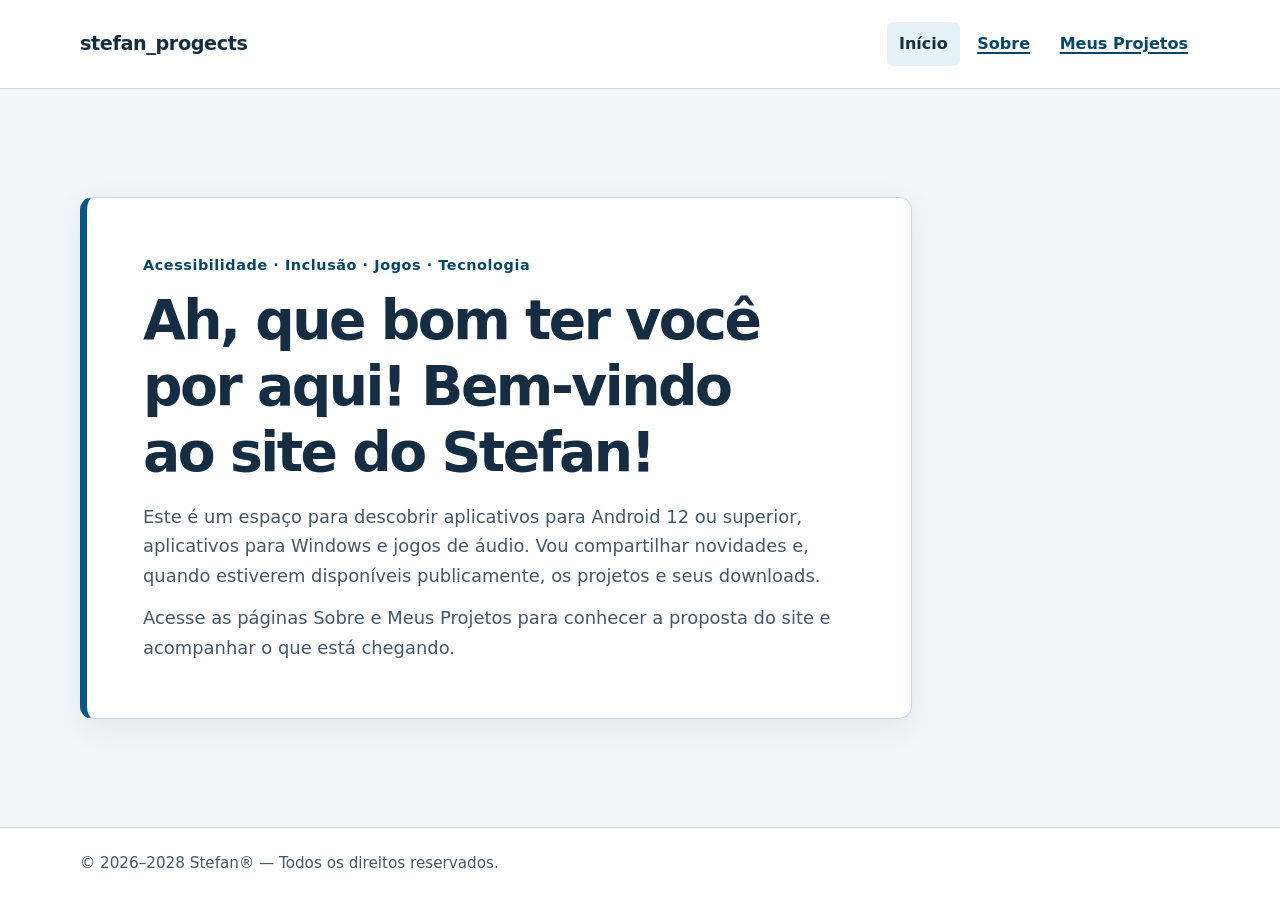
<file: docs/index.html>
<!doctype html>
<html lang="pt-BR">
<head>
  <meta charset="utf-8">
  <meta name="viewport" content="width=device-width, initial-scale=1">
  <meta name="description" content="Site oficial de Stefan para acompanhar projetos de acessibilidade, inclusão, jogos e tecnologia.">
  <meta name="theme-color" content="#102a43">
  <title>stefan_progects — Início</title>
  <link rel="stylesheet" href="styles.css">
</head>
<body>
  <a class="skip-link" href="#conteudo">Pular para o conteúdo principal</a>
  <header class="site-header">
    <div class="container header-inner">
      <p class="site-name">stefan_progects</p>
      <nav aria-label="Navegação principal">
        <ul class="nav-list">
          <li><a aria-current="page" href="index.html">Início</a></li>
          <li><a href="about.html">Sobre</a></li>
          <li><a href="projects.html">Meus Projetos</a></li>
        </ul>
      </nav>
    </div>
  </header>

  <main id="conteudo" class="home-main container">
    <section class="welcome" aria-labelledby="welcome-title">
      <p class="eyebrow">Acessibilidade · Inclusão · Jogos · Tecnologia</p>
      <h1 id="welcome-title">Ah, que bom ter você por aqui! Bem-vindo ao site do Stefan!</h1>
      <p class="welcome-copy">Este é um espaço para descobrir aplicativos para Android 12 ou superior, aplicativos para Windows e jogos de áudio. Vou compartilhar novidades e, quando estiverem disponíveis publicamente, os projetos e seus downloads.</p>
      <p class="welcome-copy">Acesse as páginas Sobre e Meus Projetos para conhecer a proposta do site e acompanhar o que está chegando.</p>
    </section>
  </main>

  <footer class="site-footer">
    <div class="container footer-inner">
      <p>© 2026–2028 Stefan® — Todos os direitos reservados.</p>
    </div>
  </footer>
</body>
</html>
</file>
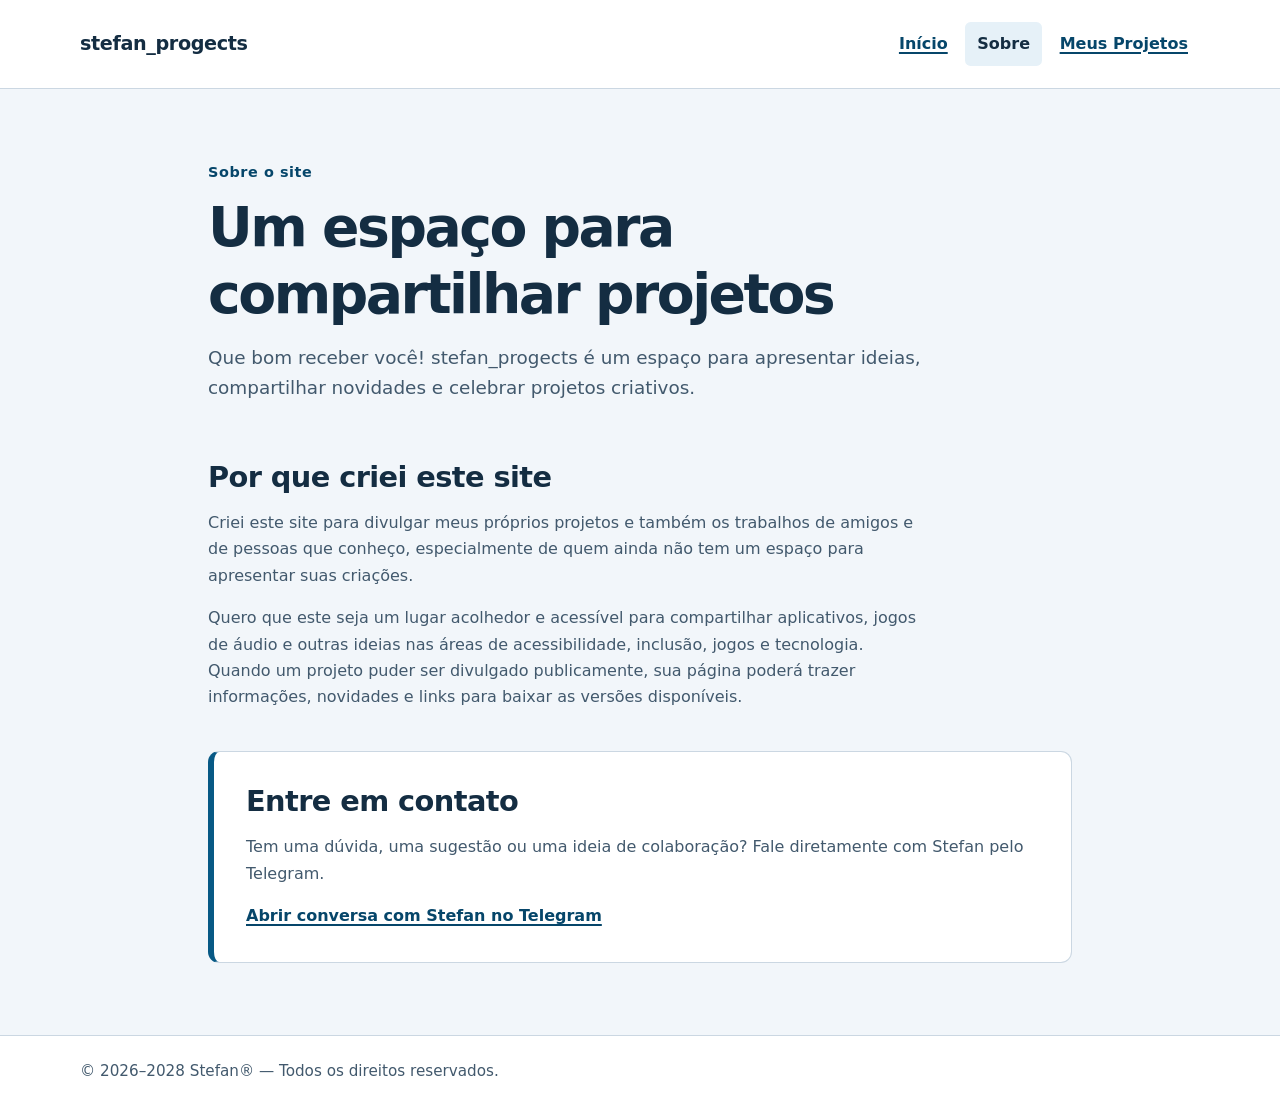
<file: docs/about.html>
<!doctype html>
<html lang="pt-BR">
<head>
  <meta charset="utf-8">
  <meta name="viewport" content="width=device-width, initial-scale=1">
  <meta name="description" content="Conheça a proposta acolhedora e acessível de stefan_progects para divulgar projetos de Stefan, amigos e parceiros.">
  <meta name="theme-color" content="#102a43">
  <title>stefan_progects — Sobre</title>
  <link rel="stylesheet" href="styles.css">
</head>
<body>
  <a class="skip-link" href="#conteudo">Pular para o conteúdo principal</a>
  <header class="site-header">
    <div class="container header-inner">
      <p class="site-name">stefan_progects</p>
      <nav aria-label="Navegação principal">
        <ul class="nav-list">
          <li><a href="index.html">Início</a></li>
          <li><a aria-current="page" href="about.html">Sobre</a></li>
          <li><a href="projects.html">Meus Projetos</a></li>
        </ul>
      </nav>
    </div>
  </header>

  <main id="conteudo" class="container page-main">
    <header class="page-heading">
      <p class="eyebrow">Sobre o site</p>
      <h1>Um espaço para compartilhar projetos</h1>
      <p class="lead">Que bom receber você! stefan_progects é um espaço para apresentar ideias, compartilhar novidades e celebrar projetos criativos.</p>
    </header>

    <section class="content-section" aria-labelledby="purpose-title">
      <h2 id="purpose-title">Por que criei este site</h2>
      <p>Criei este site para divulgar meus próprios projetos e também os trabalhos de amigos e de pessoas que conheço, especialmente de quem ainda não tem um espaço para apresentar suas criações.</p>
      <p>Quero que este seja um lugar acolhedor e acessível para compartilhar aplicativos, jogos de áudio e outras ideias nas áreas de acessibilidade, inclusão, jogos e tecnologia. Quando um projeto puder ser divulgado publicamente, sua página poderá trazer informações, novidades e links para baixar as versões disponíveis.</p>
    </section>

    <section class="contact-panel" aria-labelledby="contact-title">
      <h2 id="contact-title">Entre em contato</h2>
      <p>Tem uma dúvida, uma sugestão ou uma ideia de colaboração? Fale diretamente com Stefan pelo Telegram.</p>
      <p><a class="text-link" href="https://t.me/damomgamer">Abrir conversa com Stefan no Telegram</a></p>
    </section>
  </main>

  <footer class="site-footer">
    <div class="container footer-inner">
      <p>© 2026–2028 Stefan® — Todos os direitos reservados.</p>
    </div>
  </footer>
</body>
</html>
</file>
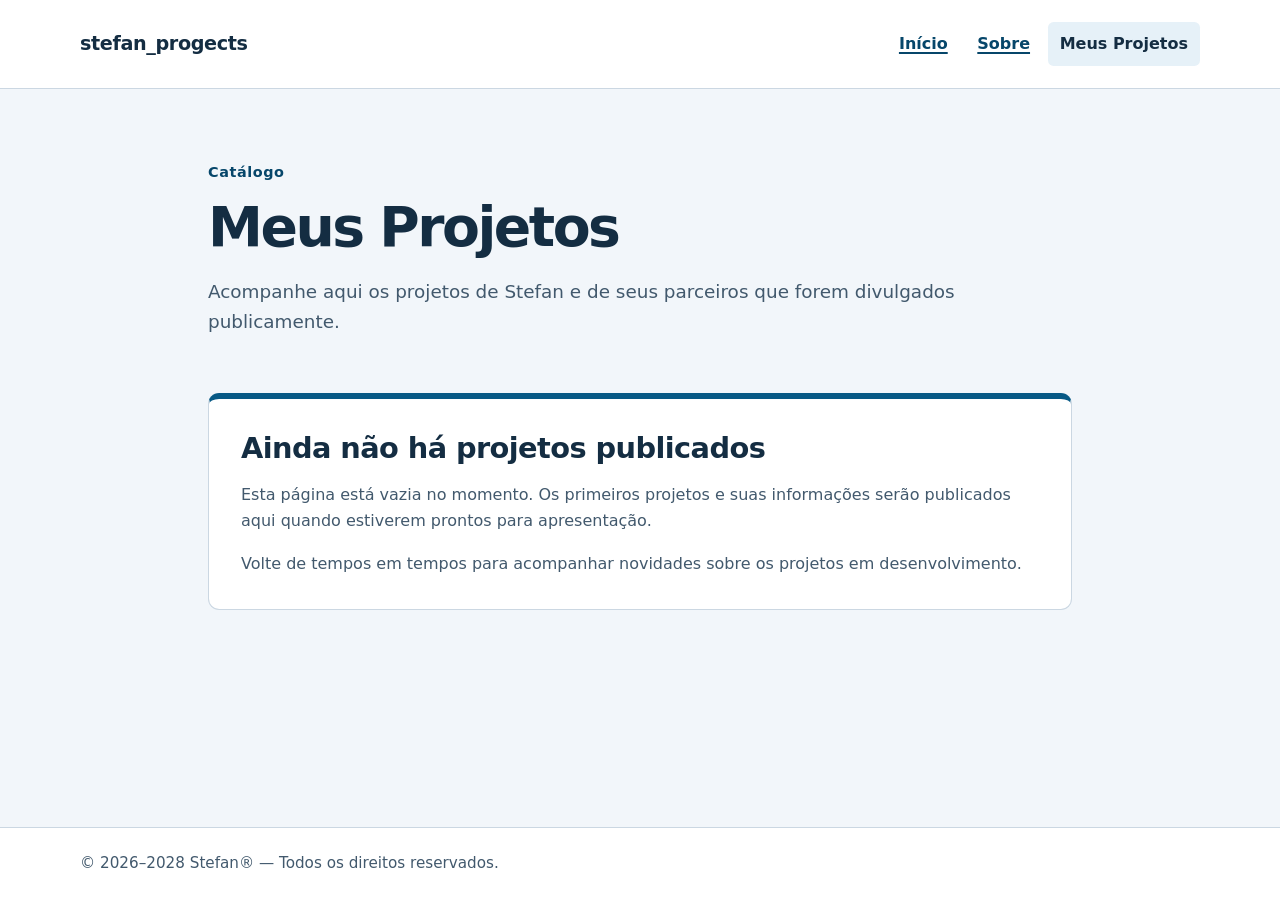
<file: docs/projects.html>
<!doctype html>
<html lang="pt-BR">
<head>
  <meta charset="utf-8">
  <meta name="viewport" content="width=device-width, initial-scale=1">
  <meta name="description" content="Acompanhe os projetos de Stefan e de parceiros. Novas informações e downloads serão publicados nesta página.">
  <meta name="theme-color" content="#102a43">
  <title>stefan_progects — Meus Projetos</title>
  <link rel="stylesheet" href="styles.css">
</head>
<body>
  <a class="skip-link" href="#conteudo">Pular para o conteúdo principal</a>
  <header class="site-header">
    <div class="container header-inner">
      <p class="site-name">stefan_progects</p>
      <nav aria-label="Navegação principal">
        <ul class="nav-list">
          <li><a href="index.html">Início</a></li>
          <li><a href="about.html">Sobre</a></li>
          <li><a aria-current="page" href="projects.html">Meus Projetos</a></li>
        </ul>
      </nav>
    </div>
  </header>

  <main id="conteudo" class="container page-main">
    <header class="page-heading">
      <p class="eyebrow">Catálogo</p>
      <h1>Meus Projetos</h1>
      <p class="lead">Acompanhe aqui os projetos de Stefan e de seus parceiros que forem divulgados publicamente.</p>
    </header>

    <section class="empty-state" aria-labelledby="empty-title">
      <h2 id="empty-title">Ainda não há projetos publicados</h2>
      <p>Esta página está vazia no momento. Os primeiros projetos e suas informações serão publicados aqui quando estiverem prontos para apresentação.</p>
      <p>Volte de tempos em tempos para acompanhar novidades sobre os projetos em desenvolvimento.</p>
    </section>
  </main>

  <footer class="site-footer">
    <div class="container footer-inner">
      <p>© 2026–2028 Stefan® — Todos os direitos reservados.</p>
    </div>
  </footer>
</body>
</html>
</file>
<file: docs/styles.css>
:root {
  color-scheme: light;
  --ink: #142d42;
  --muted: #42596d;
  --paper: #ffffff;
  --page: #f2f6fa;
  --line: #cbd7e2;
  --accent: #075985;
  --accent-dark: #06466a;
  --focus: #a33e00;
  --soft-blue: #e6f1f8;
  font-family: system-ui, -apple-system, BlinkMacSystemFont, "Segoe UI", sans-serif;
  font-size: 100%;
  line-height: 1.65;
  color: var(--ink);
  background: var(--page);
}

* { box-sizing: border-box; }

body {
  display: flex;
  min-width: 18rem;
  min-height: 100vh;
  flex-direction: column;
  margin: 0;
}

a { color: var(--accent-dark); text-decoration-thickness: 0.1em; text-underline-offset: 0.18em; }
a:hover { text-decoration-thickness: 0.16em; }
a:focus-visible { outline: 3px solid var(--focus); outline-offset: 4px; border-radius: 2px; }

.container { width: min(100% - 2rem, 70rem); margin-inline: auto; }
.skip-link {
  position: absolute;
  z-index: 5;
  top: 0.5rem;
  left: 0.5rem;
  padding: 0.65rem 0.9rem;
  transform: translateY(-160%);
  border: 2px solid var(--ink);
  border-radius: 0.4rem;
  background: var(--paper);
  color: var(--ink);
}
.skip-link:focus { transform: translateY(0); }

.site-header { border-bottom: 1px solid var(--line); background: var(--paper); }
.header-inner { display: flex; min-height: 5.5rem; align-items: center; justify-content: space-between; gap: 1.5rem; }
.site-name { margin: 0; font-size: 1.2rem; font-weight: 750; letter-spacing: -0.02em; }
.nav-list { display: flex; flex-wrap: wrap; gap: 0.35rem; margin: 0; padding: 0; list-style: none; }
.nav-list a { display: inline-block; padding: 0.55rem 0.75rem; border-radius: 0.35rem; font-weight: 650; }
.nav-list a[aria-current="page"] { background: var(--soft-blue); color: var(--ink); text-decoration: none; }

main { flex: 1; }
.home-main { display: grid; min-height: 31rem; align-content: center; padding-block: 4rem; }
.welcome { max-width: 52rem; padding: clamp(1.5rem, 5vw, 3.5rem); border: 1px solid var(--line); border-left: 0.45rem solid var(--accent); border-radius: 0.8rem; background: var(--paper); box-shadow: 0 0.6rem 2rem rgb(20 45 66 / 7%); }
.eyebrow { margin: 0 0 0.6rem; color: var(--accent-dark); font-size: 0.9rem; font-weight: 750; letter-spacing: 0.04em; }
h1, h2 { line-height: 1.2; text-wrap: balance; }
h1 { max-width: 22ch; margin: 0 0 1rem; font-size: clamp(2rem, 5vw, 3.45rem); letter-spacing: -0.045em; }
h2 { margin: 0 0 0.8rem; font-size: clamp(1.35rem, 3vw, 1.8rem); letter-spacing: -0.02em; }
.welcome-copy { max-width: 62ch; margin: 0.8rem 0 0; color: var(--muted); font-size: 1.12rem; }

.page-main { max-width: 54rem; padding-block: clamp(2rem, 6vw, 4.5rem); }
.page-heading { margin-bottom: clamp(2rem, 5vw, 3.5rem); }
.lead { max-width: 68ch; margin: 0; color: var(--muted); font-size: 1.15rem; }
.content-section { max-width: 70ch; margin-bottom: 2.5rem; }
.content-section p, .contact-panel p, .empty-state p { color: var(--muted); }
.contact-panel, .empty-state { padding: clamp(1.25rem, 4vw, 2rem); border: 1px solid var(--line); border-radius: 0.7rem; background: var(--paper); }
.contact-panel { border-left: 0.4rem solid var(--accent); }
.contact-panel p:last-child { margin-bottom: 0; }
.text-link { font-weight: 700; }
.empty-state { border-top: 0.4rem solid var(--accent); }
.empty-state p:last-child { margin-bottom: 0; }

.site-footer { margin-top: auto; border-top: 1px solid var(--line); background: var(--paper); }
.footer-inner { min-height: 4.5rem; display: flex; align-items: center; }
.footer-inner p { margin: 0; color: var(--muted); font-size: 0.95rem; }

@media (max-width: 42rem) {
  .header-inner { align-items: flex-start; flex-direction: column; justify-content: center; gap: 0.35rem; padding-block: 0.85rem; }
  .nav-list { gap: 0.1rem; }
  .nav-list a { padding: 0.45rem 0.6rem; }
  .home-main { min-height: 0; padding-block: 2rem; }
}

@media (forced-colors: active) {
  .welcome, .contact-panel, .empty-state { border: 1px solid CanvasText; }
  .welcome { border-left-width: 0.45rem; }
  .nav-list a[aria-current="page"] { outline: 1px solid CanvasText; }
}
</file>
